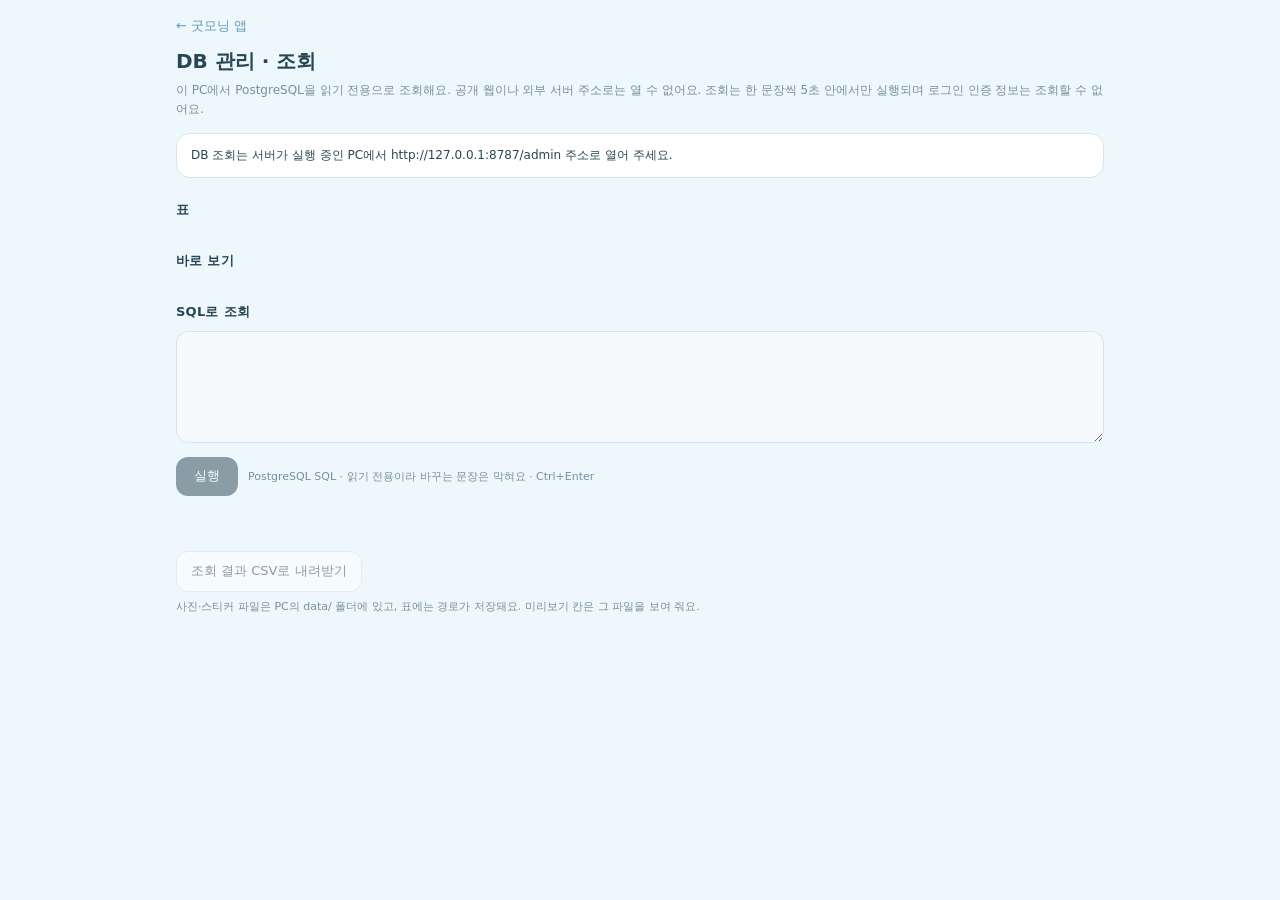
<file: app/web/admin/index.html>
<!doctype html>
<html lang="ko">
<head>
<meta charset="utf-8">
<meta name="viewport" content="width=device-width, initial-scale=1">
<meta name="robots" content="noindex">
<meta name="referrer" content="no-referrer">
<title>굿모닝 DB 관리</title>
<style>
  :root {
    --ink: #294653; --blue: #659bb7; --sky: #eef7fc; --line: #d5e5ed; --tile: #e6f2fa;
    --muted: #78909c; --warn: #a9453c; --warn-bg: #fff6f4; --card: #ffffff;
    color-scheme: light;
  }
  * { box-sizing: border-box; }
  html, body { margin: 0; }
  body {
    background: var(--sky); color: var(--ink);
    font: 14px/1.6 "Malgun Gothic", system-ui, -apple-system, "Apple SD Gothic Neo", "Noto Sans KR", sans-serif;
  }
  main { padding: 12px 16px 32px; max-width: 960px; margin: 0 auto; }
  button, input { font: inherit; color: inherit; }
  button { cursor: pointer; }
  button:focus-visible, textarea:focus-visible, input:focus-visible, summary:focus-visible, a:focus-visible { outline: 2px solid var(--blue); outline-offset: 2px; }
  .back { display: inline-block; color: var(--blue); padding: 4px 0; font-size: 13px; text-decoration: none; }
  h1 { font-size: 20px; margin: 4px 0 4px; }
  h2 { font-size: 13px; margin: 22px 0 8px; letter-spacing: .02em; }
  .lead { margin: 0; font-size: 12px; color: var(--muted); }
  .card { background: var(--card); border: 1px solid var(--line); border-radius: 14px; padding: 12px 14px; }
  .facts { display: grid; grid-template-columns: auto 1fr; gap: 4px 14px; margin: 14px 0 0; font-size: 12px; }
  .facts dt { color: var(--muted); }
  .facts dd { margin: 0; min-width: 0; overflow-wrap: anywhere; }
  .warn { color: var(--warn); }
  .login { margin-top: 14px; display: grid; gap: 8px; }
  .login[hidden] { display: none; }
  .login label { display: grid; gap: 4px; font-size: 12px; color: var(--muted); }
  .login input { border: 1px solid var(--line); border-radius: 10px; padding: 9px 11px; background: #f6fafc; min-width: 0; }
  .chips { display: flex; flex-wrap: wrap; gap: 6px; }
  .chip { border: 1px solid #c9dfe9; background: var(--tile); border-radius: 99px; padding: 5px 11px; font-size: 12px; }
  .chip b { font-weight: 600; margin-left: 4px; font-variant-numeric: tabular-nums; }
  .chip.preset { background: var(--card); border-color: var(--line); }
  .chip:hover { border-color: var(--blue); }
  textarea {
    width: 100%; min-height: 112px; resize: vertical; border: 1px solid var(--line); border-radius: 12px;
    background: #f6fafc; color: var(--ink); padding: 10px 12px; font: 12.5px/1.55 ui-monospace, "SFMono-Regular", Menlo, Consolas, monospace;
  }
  .run { display: flex; flex-wrap: wrap; align-items: center; gap: 10px; margin-top: 8px; }
  .primary { border: 0; border-radius: 12px; background: var(--ink); color: #fff; padding: 9px 18px; font-size: 13px; justify-self: start; }
  .primary:disabled, .secondary:disabled { opacity: .5; cursor: default; }
  .hint { font-size: 11px; color: var(--muted); }
  .meta { font-size: 12px; color: var(--muted); margin: 14px 0 6px; min-height: 1.6em; }
  .meta.error { color: var(--warn); background: var(--warn-bg); border: 1px solid #e7b4ad; border-radius: 10px; padding: 8px 10px; }
  .result { overflow: auto; max-height: 62vh; border: 1px solid var(--line); border-radius: 12px; background: var(--card); }
  .result[hidden] { display: none; }
  table { border-collapse: collapse; font-size: 12px; min-width: 100%; }
  th, td { text-align: left; vertical-align: top; padding: 7px 10px; border-bottom: 1px solid var(--line); white-space: nowrap; }
  th { position: sticky; top: 0; background: var(--ink); color: #fff; font-weight: 600; z-index: 1; }
  tr:last-child td { border-bottom: 0; }
  td.num { font-variant-numeric: tabular-nums; text-align: right; }
  .null { color: #b0bec5; font-style: italic; }
  .thumb { width: 44px; height: 44px; object-fit: contain; background: var(--tile); border-radius: 6px; display: block; }
  details { max-width: 320px; white-space: normal; }
  summary { cursor: pointer; color: var(--ink); overflow-wrap: anywhere; }
  pre { margin: 6px 0 0; white-space: pre-wrap; overflow-wrap: anywhere; font: 11px/1.5 ui-monospace, Menlo, Consolas, monospace; color: var(--ink); }
  .foot { margin-top: 22px; display: grid; gap: 6px; }
  .secondary { border: 1px solid var(--line); background: var(--card); border-radius: 12px; padding: 9px 14px; font-size: 13px; justify-self: start; }
</style>
</head>
<body>
<main>
  <a class="back" href="../">← 굿모닝 앱</a>
  <h1>DB 관리 · 조회</h1>
  <p class="lead">이 PC에서 PostgreSQL을 읽기 전용으로 조회해요. 공개 웹이나 외부 서버 주소로는 열 수 없어요. 조회는 한 문장씩 5초 안에서만 실행되며 로그인 인증 정보는 조회할 수 없어요.</p>

  <div class="card" style="margin-top:14px">
    <dl class="facts" id="facts" style="margin:0"><dt>상태</dt><dd>PC 서버에 연결하는 중이에요…</dd></dl>
    <form class="login" id="login" hidden>
      <label>PC 서버 주소<input id="server" type="url" placeholder="https://…trycloudflare.com" autocomplete="off" spellcheck="false"></label>
      <label>접근 키 (이 탭을 닫으면 잊어요)<input id="key" type="password" autocomplete="off"></label>
      <button class="primary" type="submit">연결</button>
    </form>
  </div>

  <h2>표</h2>
  <div class="chips" id="tables"></div>

  <h2>바로 보기</h2>
  <div class="chips" id="presets"></div>

  <h2>SQL로 조회</h2>
  <textarea id="sql" spellcheck="false" aria-label="조회할 SQL"></textarea>
  <div class="run">
    <button class="primary" id="run" type="button">실행</button>
    <span class="hint">PostgreSQL SQL · 읽기 전용이라 바꾸는 문장은 막혀요 · Ctrl+Enter</span>
  </div>
  <p class="meta" id="meta" role="status"></p>
  <div class="result" id="result" hidden></div>

  <div class="foot">
    <button class="secondary" id="download" type="button" disabled>조회 결과 CSV로 내려받기</button>
    <span class="hint">사진·스티커 파일은 PC의 data/ 폴더에 있고, 표에는 경로가 저장돼요. 미리보기 칸은 그 파일을 보여 줘요.</span>
  </div>
</main>
<script>
(() => {
  const $ = id => document.getElementById(id);
  if (!['127.0.0.1','localhost','[::1]'].includes(location.hostname)) {
    $('facts').textContent='DB 조회는 서버가 실행 중인 PC에서 http://127.0.0.1:8787/admin 주소로 열어 주세요.';
    $('run').disabled=true;
    $('sql').disabled=true;
    return;
  }
  const el = (tag, props = {}, ...children) => { const node = Object.assign(document.createElement(tag), props); node.append(...children); return node; };
  const size = n => n == null ? '알 수 없음' : n < 1024 ? `${n}B` : n < 1048576 ? `${(n / 1024).toFixed(1)}KB` : n < 1073741824 ? `${(n / 1048576).toFixed(1)}MB` : `${(n / 1073741824).toFixed(1)}GB`;
  const read = (store, name) => { try { return store.getItem(name); } catch { return null; } };
  const write = (store, name, value) => { try { store.setItem(name, value); } catch {} };
  // On GitHub Pages the API lives on the PC behind the tunnel; on the PC server it is this origin.
  const pages = location.hostname.endsWith('github.io');
  let base = pages ? (read(sessionStorage, 'goodmorning-admin-api') || read(localStorage, 'goodmorning-api') || '') : location.origin;
  let key = read(sessionStorage, 'goodmorning-admin-key') || '';
  let urls = [], last = null;

  const presets = [
    ['에셋', `SELECT '/files/' || a.id || '/sticker.png' AS "미리보기", a.name AS "이름", a.kind AS "종류",
       a.engine AS "만든 방법", a.created AS "만든 때", coalesce(o.owner, 'private') AS "소유자",
       t.deleted_at AS "휴지통에 넣은 때", a.metadata -> 'goods' ->> 'title' AS "연결한 굿즈"
FROM assets a
LEFT JOIN ownership o ON o.kind = 'asset' AND o.ident = a.id
LEFT JOIN asset_trash t ON t.asset_id = a.id
ORDER BY a.created DESC`],
    ['소유자별', `SELECT owner AS "소유자",
       count(*) FILTER (WHERE kind = 'asset') AS "에셋",
       count(*) FILTER (WHERE kind = 'diary') AS "다이어리",
       count(*) FILTER (WHERE kind = 'job') AS "스티커 작업"
FROM ownership GROUP BY owner ORDER BY 2 DESC`],
    ['스티커 작업', `SELECT name AS "이름", state AS "상태", progress AS "진행률", message AS "메시지", created AS "시작한 때", id
FROM jobs ORDER BY created DESC`],
    ['다이어리 페이지', `SELECT owner AS "소유자", page_key AS "페이지",
       jsonb_array_length(body -> 'items') AS "스티커",
       jsonb_array_length(body -> 'diaryLayout') AS "사진 칸",
       updated AS "게시한 때", body
FROM notebook_pages ORDER BY updated DESC`],
    ['굿즈 후보', `SELECT o.title AS "상품명", m.name AS "판매처", o.price AS "가격", o.affiliate AS "제휴",
       o.observed_at AS "수집한 때", o.url
FROM catalog_offers o JOIN catalog_malls m ON m.id = o.mall_id
ORDER BY o.observed_at DESC`],
    ['임베딩', `SELECT o.title AS "상품명", e.kind AS "종류", e.model AS "모델", e.dimensions AS "차원",
       vector_norm(e.vector) AS "벡터 크기", e.created_at AS "만든 때"
FROM catalog_embeddings e JOIN catalog_offers o ON o.id = e.offer_id
ORDER BY e.created_at DESC`],
    ['에셋-상품 연결', `SELECT a.name AS "에셋", l.owner AS "소유자", l.method AS "연결 방식",
       l.snapshot ->> 'title' AS "상품명", l.snapshot ->> 'url' AS "링크", l.confirmed_at AS "확인한 때"
FROM asset_product_links l JOIN assets a ON a.id = l.asset_id
ORDER BY l.confirmed_at DESC`],
    ['표 구조', `SELECT table_name AS "표", column_name AS "열", data_type AS "형식", is_nullable AS "빈 값 허용", column_default AS "기본값"
FROM information_schema.columns WHERE table_schema = 'public'
ORDER BY table_name, ordinal_position`],
  ];

  async function api(path, body) {
    if (!base) throw Object.assign(new Error('PC 서버 주소를 입력해 주세요.'), { status: 401 });
    const response = await fetch(base + path, {
      method: body ? 'POST' : 'GET',
      headers: { ...(key ? { Authorization: `Bearer ${key}` } : {}), ...(body ? { 'Content-Type': 'application/json' } : {}) },
      body: body ? JSON.stringify(body) : undefined,
      credentials: pages ? 'omit' : 'same-origin',
      referrerPolicy: 'no-referrer',
    });
    if (!response.ok) {
      const detail = await response.json().catch(() => ({}));
      throw Object.assign(new Error(typeof detail.detail === 'string' ? detail.detail : `요청을 처리하지 못했어요. (${response.status})`), { status: response.status });
    }
    return response;
  }

  function showLogin(message) {
    $('facts').replaceChildren(el('dt', { textContent: '상태' }), el('dd', { className: 'warn', textContent: message }));
    $('server').value = base;
    $('server').closest('label').hidden = !pages;
    $('login').hidden = false;
  }

  async function connect() {
    try {
      const summary = await (await api('/api/admin/summary')).json();
      $('login').hidden = true;
      const facts = $('facts');
      facts.replaceChildren();
      const fact = (label, value) => facts.append(el('dt', { textContent: label }), el('dd', { textContent: value }));
      fact('DB', `PostgreSQL ${summary.version} · pgvector ${summary.pgvector ?? '없음'} · ${summary.database}`);
      fact('크기', size(summary.bytes));
      fact('서버', pages ? base : '이 PC');
      $('tables').replaceChildren(...summary.tables.map(table => {
        const chip = el('button', { className: 'chip', type: 'button' }, table.name, el('b', { textContent: table.rows }));
        chip.onclick = () => { $('sql').value = `SELECT * FROM "${table.name}" LIMIT 100`; execute(); };
        return chip;
      }));
      execute();
    } catch (error) {
      showLogin([401, 403].includes(error.status) || !base ? `${error.message} 소유자 접근 키로 연결해 주세요.` : error.message);
    }
  }

  function preview(path) {
    const image = el('img', { className: 'thumb', alt: '' });
    api(path).then(response => response.blob()).then(blob => {
      const url = URL.createObjectURL(blob);
      urls.push(url);
      image.src = url;
    }, () => image.replaceWith(el('span', { className: 'null', textContent: '없음' })));
    return image;
  }

  function cellFor(value) {
    const td = el('td');
    if (value === null || value === undefined) td.append(el('span', { className: 'null', textContent: 'NULL' }));
    else if (typeof value === 'number' || typeof value === 'boolean') { td.className = 'num'; td.textContent = String(value); }
    else if (typeof value === 'string' && /^\/files\/[\w-]+\/sticker\.png$/.test(value)) td.append(preview(value));
    else {
      const text = typeof value === 'string' ? value : JSON.stringify(value);
      if (text.length > 80) {
        let full = text;
        try { full = JSON.stringify(typeof value === 'string' ? JSON.parse(value) : value, null, 2); } catch {}
        td.append(el('details', {}, el('summary', { textContent: text.slice(0, 60) + '…' }), el('pre', { textContent: full })));
      } else td.textContent = text;
    }
    return td;
  }

  async function execute() {
    const meta = $('meta'), result = $('result'), button = $('run');
    urls.forEach(url => URL.revokeObjectURL(url));
    urls = [];
    button.disabled = true;
    meta.className = 'meta';
    meta.textContent = '조회 중…';
    const started = performance.now();
    try {
      const answer = await (await api('/api/admin/query', { sql: $('sql').value })).json();
      meta.textContent = `${answer.rows.length}행${answer.more ? ` (처음 ${answer.limit}행까지만 표시)` : ''} · ${Math.max(1, Math.round(performance.now() - started))}ms`;
      const head = el('tr', {}, ...answer.columns.map(name => el('th', { textContent: name })));
      result.replaceChildren(el('table', {}, el('thead', {}, head), el('tbody', {}, ...answer.rows.map(row => el('tr', {}, ...row.map(cellFor))))));
      result.hidden = answer.columns.length === 0;
      last = answer;
    } catch (error) {
      meta.className = 'meta error';
      meta.textContent = error.message;
      result.hidden = true;
      last = null;
      if ([401, 403].includes(error.status)) showLogin(error.message);
    } finally {
      button.disabled = false;
      $('download').disabled = !last?.columns.length;
    }
  }

  $('login').addEventListener('submit', event => {
    event.preventDefault();
    if (pages) {
      try { base = new URL($('server').value.trim()).origin; } catch { showLogin('https://로 시작하는 서버 주소를 입력해 주세요.'); return; }
      write(sessionStorage, 'goodmorning-admin-api', base);
    }
    key = $('key').value.trim();
    write(sessionStorage, 'goodmorning-admin-key', key);
    $('key').value = '';
    connect();
  });
  $('presets').append(...presets.map(([label, sql]) => {
    const chip = el('button', { className: 'chip preset', type: 'button', textContent: label });
    chip.onclick = () => { $('sql').value = sql; execute(); };
    return chip;
  }));
  $('run').onclick = execute;
  $('sql').addEventListener('keydown', event => {
    if (event.key === 'Enter' && (event.ctrlKey || event.metaKey)) { event.preventDefault(); execute(); }
  });
  $('download').onclick = () => {
    if (!last) return;
    const quote = value => value == null ? '' : (text => /[",\n\r]/.test(text) ? `"${text.replaceAll('"', '""')}"` : text)(typeof value === 'string' ? value : JSON.stringify(value));
    const csv = [last.columns, ...last.rows].map(row => row.map(quote).join(',')).join('\r\n');
    // The BOM lets spreadsheet programs read Korean text as UTF-8.
    const url = URL.createObjectURL(new Blob(['﻿' + csv], { type: 'text/csv;charset=utf-8' }));
    el('a', { href: url, download: `goodmorning-query-${new Date().toISOString().slice(0, 10).replaceAll('-', '')}.csv` }).click();
    setTimeout(() => URL.revokeObjectURL(url), 10000);
  };

  $('sql').value = presets[0][1];
  if (pages && !base) {
    fetch('../runtime-config.json', { cache: 'no-store' }).then(r => r.json()).then(config => { base = config.apiBase || ''; connect(); }, () => connect());
  } else connect();
})();
</script>
</body>
</html>
</file>
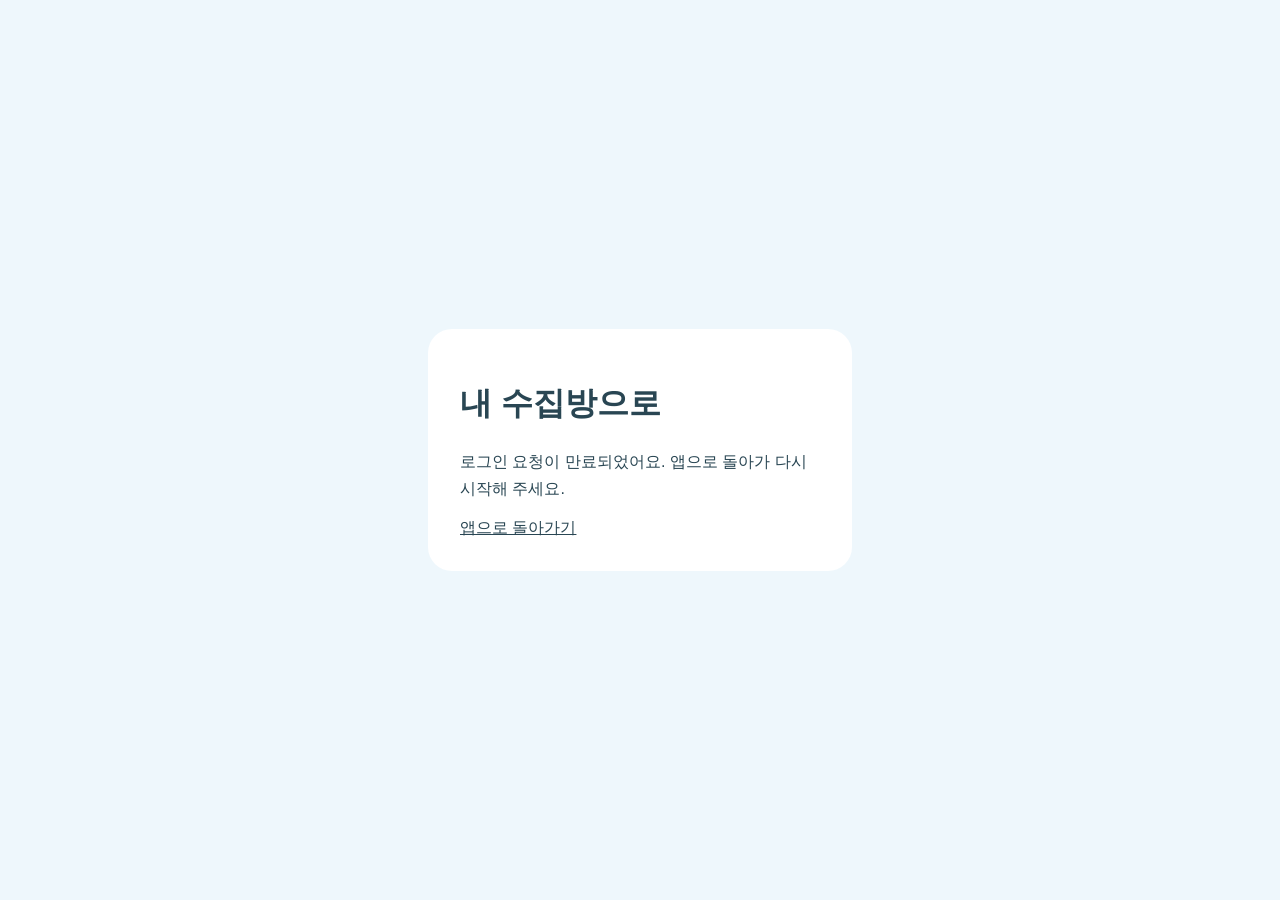
<file: app/web/auth/google.html>
<!doctype html><html lang="ko"><head><meta charset="utf-8"><meta name="viewport" content="width=device-width,initial-scale=1"><meta name="referrer" content="no-referrer"><title>굿모닝 로그인</title><style>body{margin:0;background:#eef7fc;color:#294653;font:16px sans-serif;display:grid;place-items:center;min-height:100vh}main{max-width:360px;margin:24px;padding:32px;border-radius:24px;background:white}p{line-height:1.7}a{color:inherit}</style><script src="callback.js" defer></script></head><body><main><h1>내 수집방으로</h1><p id="status" role="status">로그인을 확인하고 있어요…</p><a id="home" href="../">앱으로 돌아가기</a></main></body></html>
</file>
